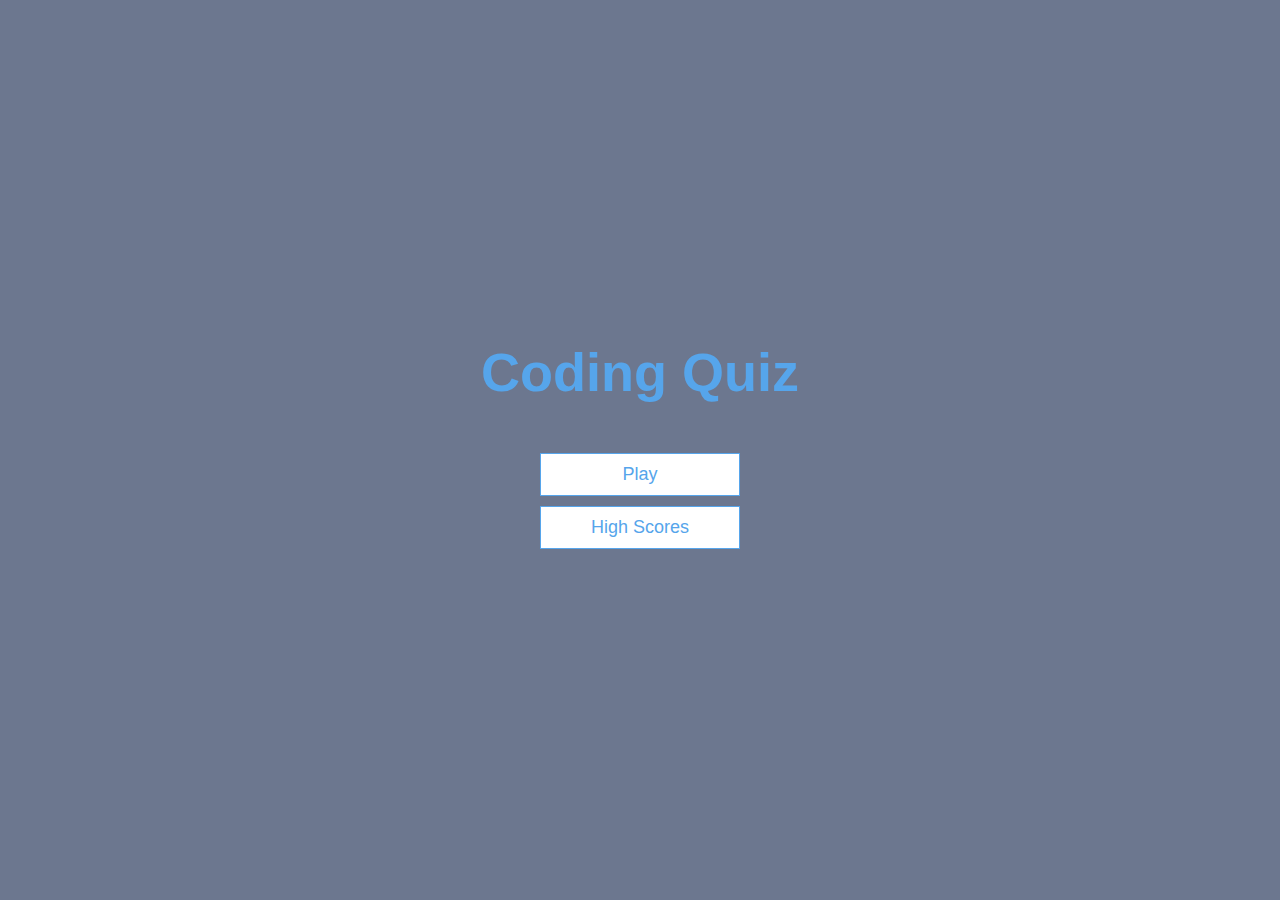
<file: index.html>
<!DOCTYPE html>
<html lang="en">
  <head>
    <meta charset="UTF-8" />
    <meta name="viewport" content="width=device-width, initial-scale=1.0" />
    <meta http-equiv="X-UA-Compatible" content="ie=edge" />
    <title>Coding Quiz</title>
    <link rel="stylesheet" href="style.css" />
  </head>
  <body>
    <div class="container">
      <div id="home" class="flex-center flex-column">
        <h1>Coding Quiz</h1>
        <a class="btn" href="quiz.html">Play</a>
        <a class="btn" href="highscore.html">High Scores</a>
      </div>
    </div>
  </body>
</html>
</file>
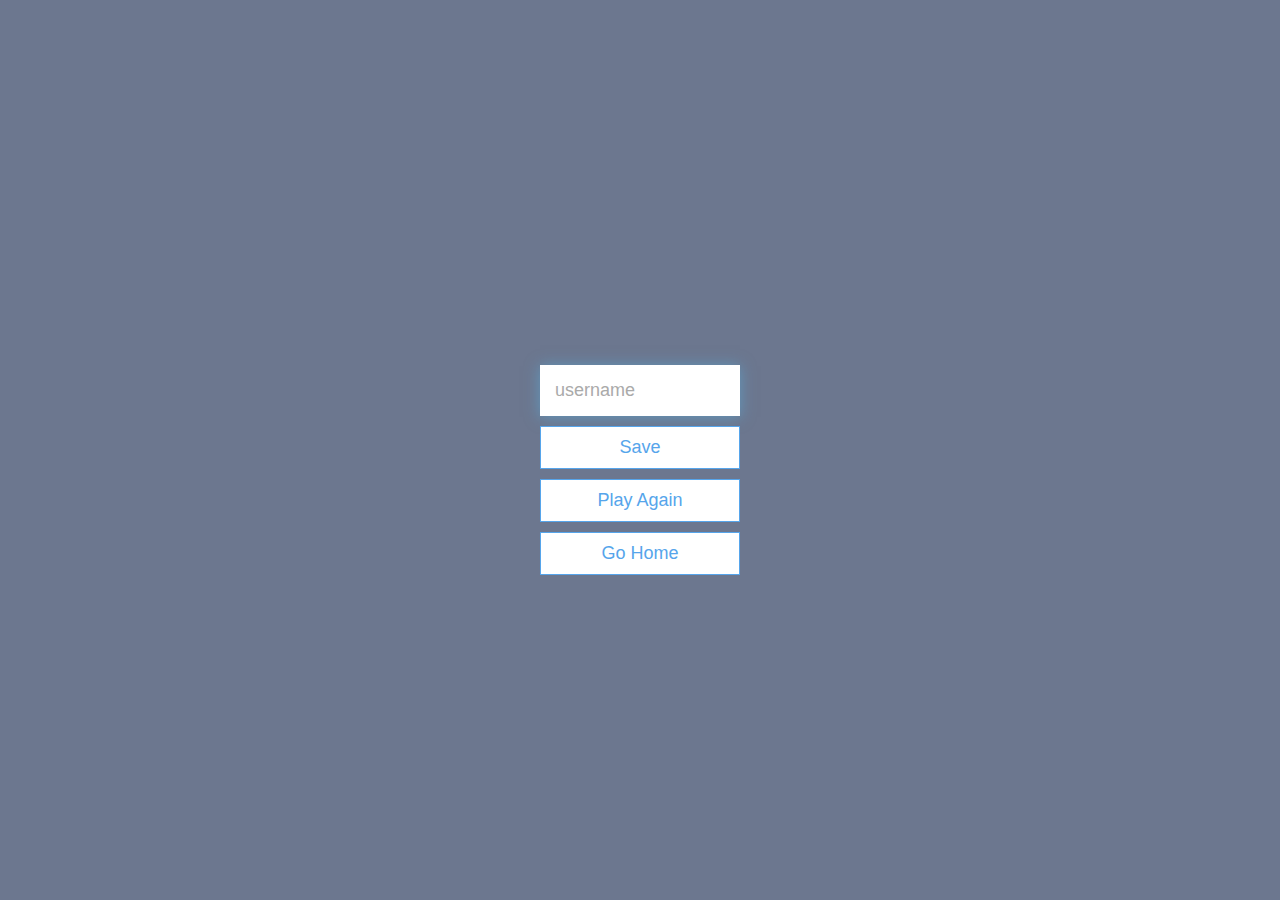
<file: end.html>
<!DOCTYPE html>
<html lang="en">
<head>
    <meta charset="UTF-8">
    <meta http-equiv="X-UA-Compatible" content="IE=edge">
    <meta name="viewport" content="width=device-width, initial-scale=1.0">
    <title>Congrats!</title>
    <link rel="stylesheet" href="style.css" />
</head>
<body>
  <div class="container">
    <div id="end" class="flex-center flex-column">
      <h1 id="finalScore"></h1>
      <form>
        <input
          type="text"
          name="username"
          id="username"
          placeholder="username"
        />
        <button
          type="submit"
          class="btn"
          id="saveScoreBtn"
          onclick="saveHighScore(event)"
          disabled
        >
          Save
        </button>
      </form>
      <a class="btn" href="quiz.html">Play Again</a>
      <a class="btn" href="index.html">Go Home</a>
    </div>
  </div>
  <script src="end.js"></script>
</body>
</html>
</file>
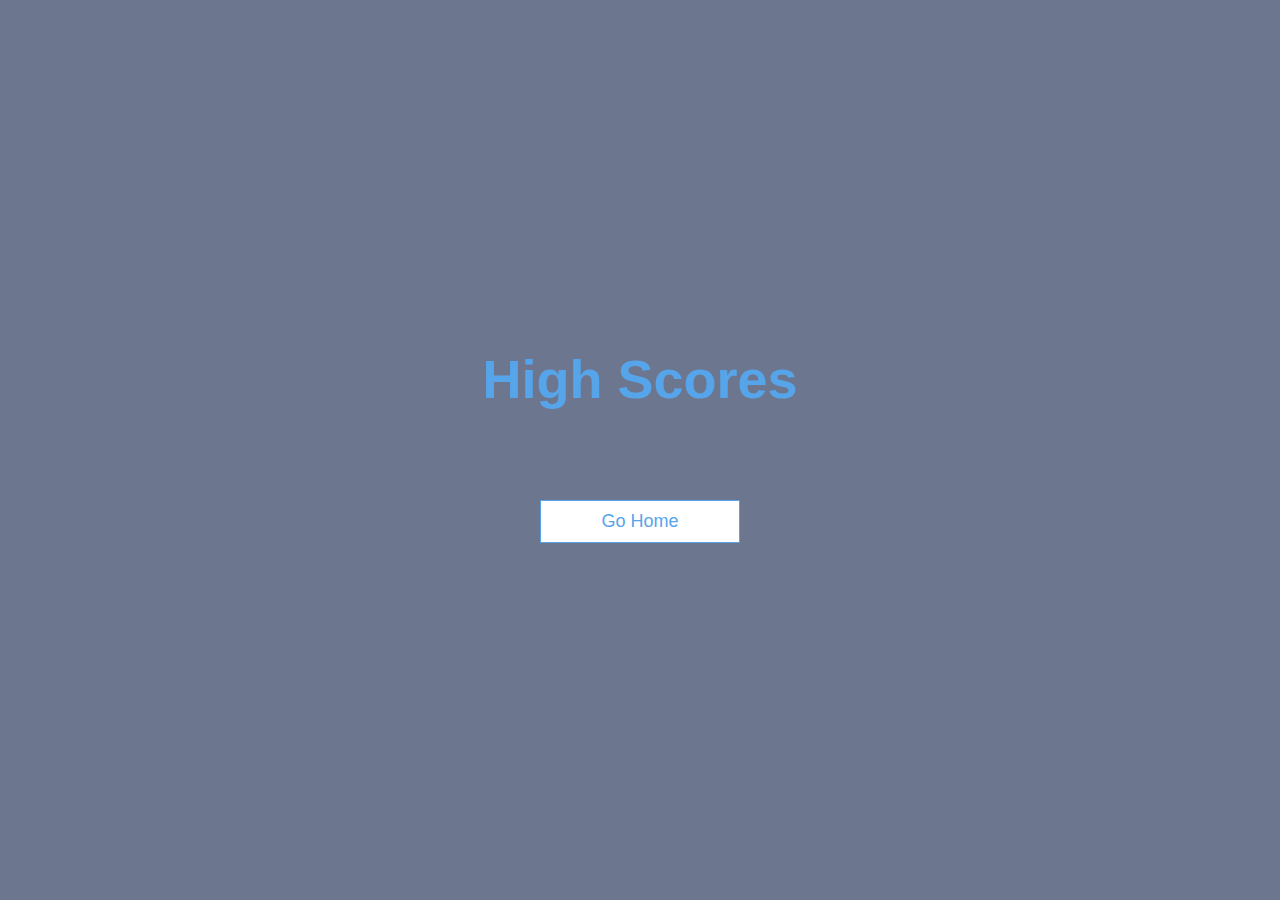
<file: highscore.html>
<!DOCTYPE html>
<html lang="en">
  <head>
    <meta charset="UTF-8" />
    <meta name="viewport" content="width=device-width, initial-scale=1.0" />
    <meta http-equiv="X-UA-Compatible" content="ie=edge" />
    <title>High Scores</title>
    <link rel="stylesheet" href="style.css" />
    <link rel="stylesheet" href="highscore.css" />
  </head>
  <body>
    <div class="container">
      <div id="highScores" class="flex-center flex-column">
        <h1 id="finalScore">High Scores</h1>
        <ul id="highScoresList"></ul>
        <a class="btn" href="index.html">Go Home</a>
      </div>
    </div>
    <script src="highscore.js"></script>
  </body>
</html>
</file>
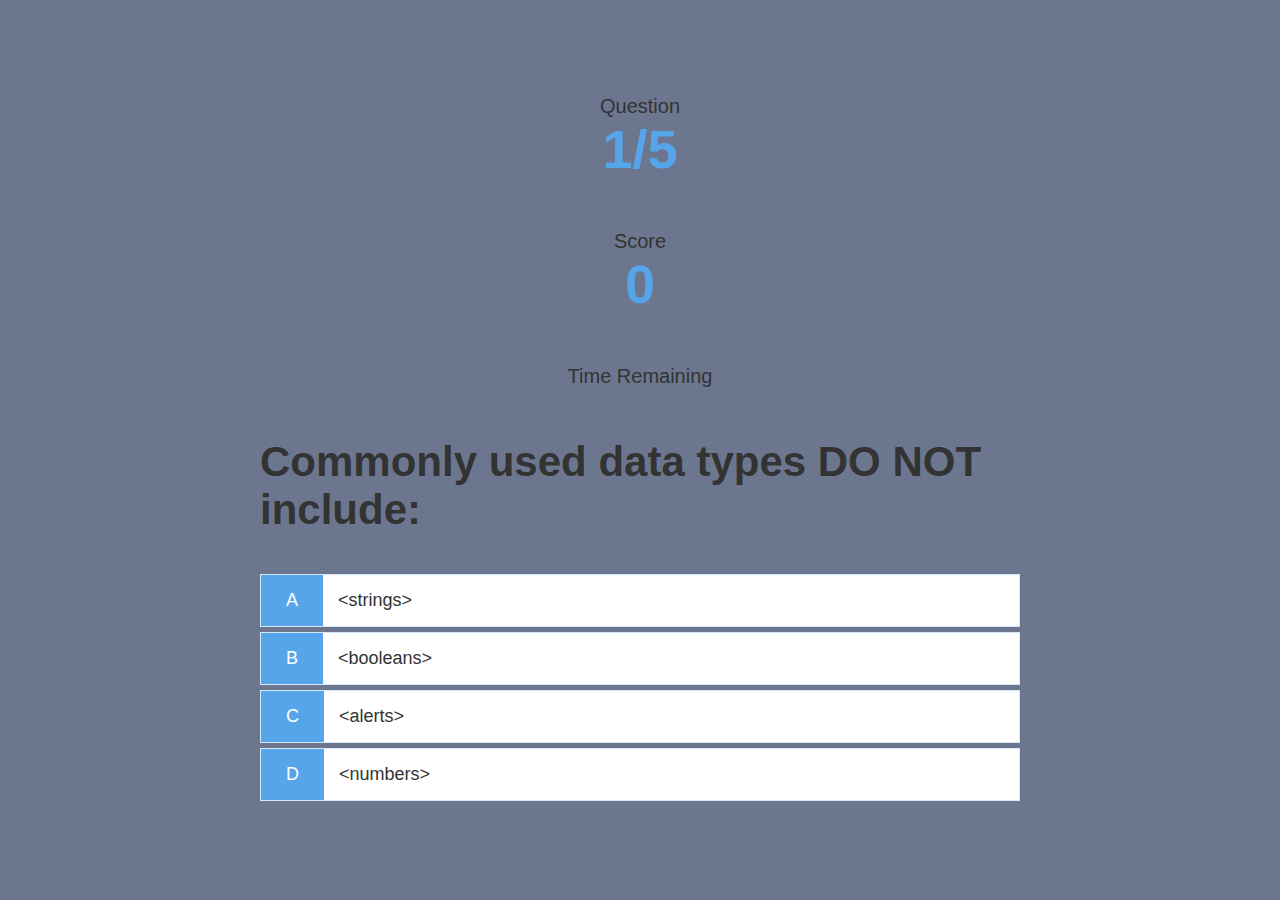
<file: quiz.html>
<!DOCTYPE html>
<html lang="en">
<head>
    <meta charset="UTF-8">
    <meta http-equiv="X-UA-Compatible" content="IE=edge">
    <meta name="viewport" content="width=device-width, initial-scale=1.0">
    <title>Coding Quiz - Play</title>
    <link rel="stylesheet" href="style.css">
    <link rel="stylesheet" href="quiz.css">
</head>
<body>
    <div class="container">
        <div id="game" class="flex-center flex-column">
            <!-- HUD Layout -->
            <div id="hud">
          <div id="hud-item">
            <p class="hud-prefix">
              Question
            </p>
            <h1 class="hud-main-text" id="questionCounter">
                
            </h1>
          </div>
          <div id="hud-item">
            <p class="hud-prefix">
              Score
            </p>
            <h1 class="hud-main-text" id="score">
              0
            </h1>
          </div>
          <div id="hud-item">
            <p class="hud-prefix">
              Time Remaining
            </p>
            <h1 class="hud-main-text" id="timeCounter">
                
            </h1>
          </div>
        </div>
            <!-- Question Layout -->
            <h2 id="question">What is the answer to this questions?</h2>
        <div class="choice-container">
          <p class="choice-prefix">A</p>
          <p class="choice-text" data-number="1">Choice 1</p>
        </div>
        <div class="choice-container">
          <p class="choice-prefix">B</p>
          <p class="choice-text" data-number="2">Choice 2</p>
        </div>
        <div class="choice-container">
          <p class="choice-prefix">C</p>
          <p class="choice-text" data-number="3">Choice 3</p>
        </div>
        <div class="choice-container">
          <p class="choice-prefix">D</p>
          <p class="choice-text" data-number="4">Choice 4</p>
        </div>
        <script src="quiz.js"></script>
    </div>
</body>
</html>
</file>
<file: style.css>
/* Global Settings */
:root {
    background-color: #6c778f;
    font-size: 62.5%;
}

*{
    box-sizing: border-box;
    font-family: Arial, Helvetica, sans-serif;
    margin: 0;
    padding: 0;
    color: #333;
}
/* Styling Headers */
h1,
h2,
h3,
h4 {
    margin-bottom: 1rem;
}

h1 {
    font-size: 5.4rem;
    color: #56a5eb;
    margin-bottom: 5rem;
}

h1 > span {
    font-size: 2.4;
    font-weight: 500;
}

h2 {
    font-size: 4.2rem;
    margin-bottom: 4rem;
    font-weight: 700;
}

h3{
    font-size: 2.8rem;
    font-weight: 500;
}

/* Utilities */

.container {
    width: 100vw;
    height: 100vh;
    display: flex;
    justify-content: center;
    align-items: center;
    max-width: 80rem;
    margin: 0 auto;
    padding: 2rem;
}

.container > * {
    width: 100%;
}

.flex-column {
    display: flex;
    flex-direction: column;
  }
  
  .flex-center {
    justify-content: center;
    align-items: center;
  }
  
  .justify-center {
    justify-content: center;
  }
  
  .text-center {
    text-align: center;
  }
  
  .hidden {
    display: none;
  }
  
  /* Button Styling */
  .btn {
    font-size: 1.8rem;
    padding: 1rem 0;
    width: 20rem;
    text-align: center;
    border: 0.1rem solid #56a5eb;
    margin-bottom: 1rem;
    text-decoration: none;
    color: #56a5eb;
    background-color: white;
  }
  /* Button Hover */
  .btn:hover {
    cursor: pointer;
    box-shadow: 0 0.4rem 1.4rem 0 rgba(86, 185, 235, 0.5);
    transform: translateY(-0.1rem);
    transition: transform 150ms;
  }
  
  .btn[disabled]:hover {
    cursor: not-allowed;
    box-shadow: none;
    transform: none;
  }

  /* End Page Styling */
form {
  width: 100%;
  display: flex;
  flex-direction: column;
  align-items: center;
}

input {
  margin-bottom: 1rem;
  width: 20rem;
  padding: 1.5rem;
  font-size: 1.8rem;
  border: none;
  box-shadow: 0 0.1rem 1.4rem 0 rgba(86, 185, 235, 0.5);
}

input::placeholder {
  color: #aaa;
}
</file>
<file: highscore.css>
#highScoresList {
    list-style: none;
    padding-left: 0;
    margin-bottom: 4rem;
  }
  
  .high-score {
    font-size: 2.8rem;
    margin-bottom: 0.5rem;
  }
  
  .high-score:hover {
    transform: scale(1.025);
  }
</file>
<file: quiz.css>
.choice-container {
    display: flex;
    margin-bottom: 0.5rem;
    width: 100%;
    font-size: 1.8rem;
    border: 0.1rem solid rgb(86, 165, 235, 0.25);
    background-color: white;
  }
  
  .choice-container:hover {
    cursor: pointer;
    box-shadow: 0 0.4rem 1.4rem 0 rgba(86, 185, 235, 0.5);
    transform: translateY(-0.1rem);
    transition: transform 150ms;
  }
  
  .choice-prefix {
    padding: 1.5rem 2.5rem;
    background-color: #56a5eb;
    color: white;
  }
  
  .choice-text {
    padding: 1.5rem;
    width: 100%;
  }
  /* Correct / Incorrect Colors */
  .correct {
    background-color: #28a745;
  }
  
  .incorrect {
    background-color: #dc3545;
  }
  
  /* HUD */
  
  #hud {
    /* display: flex; */
    justify-content: space-between;
  }
  
  .hud-prefix {
    text-align: center;
    font-size: 2rem;
  }
  
  .hud-main-text {
    text-align: center;
  }
</file>
